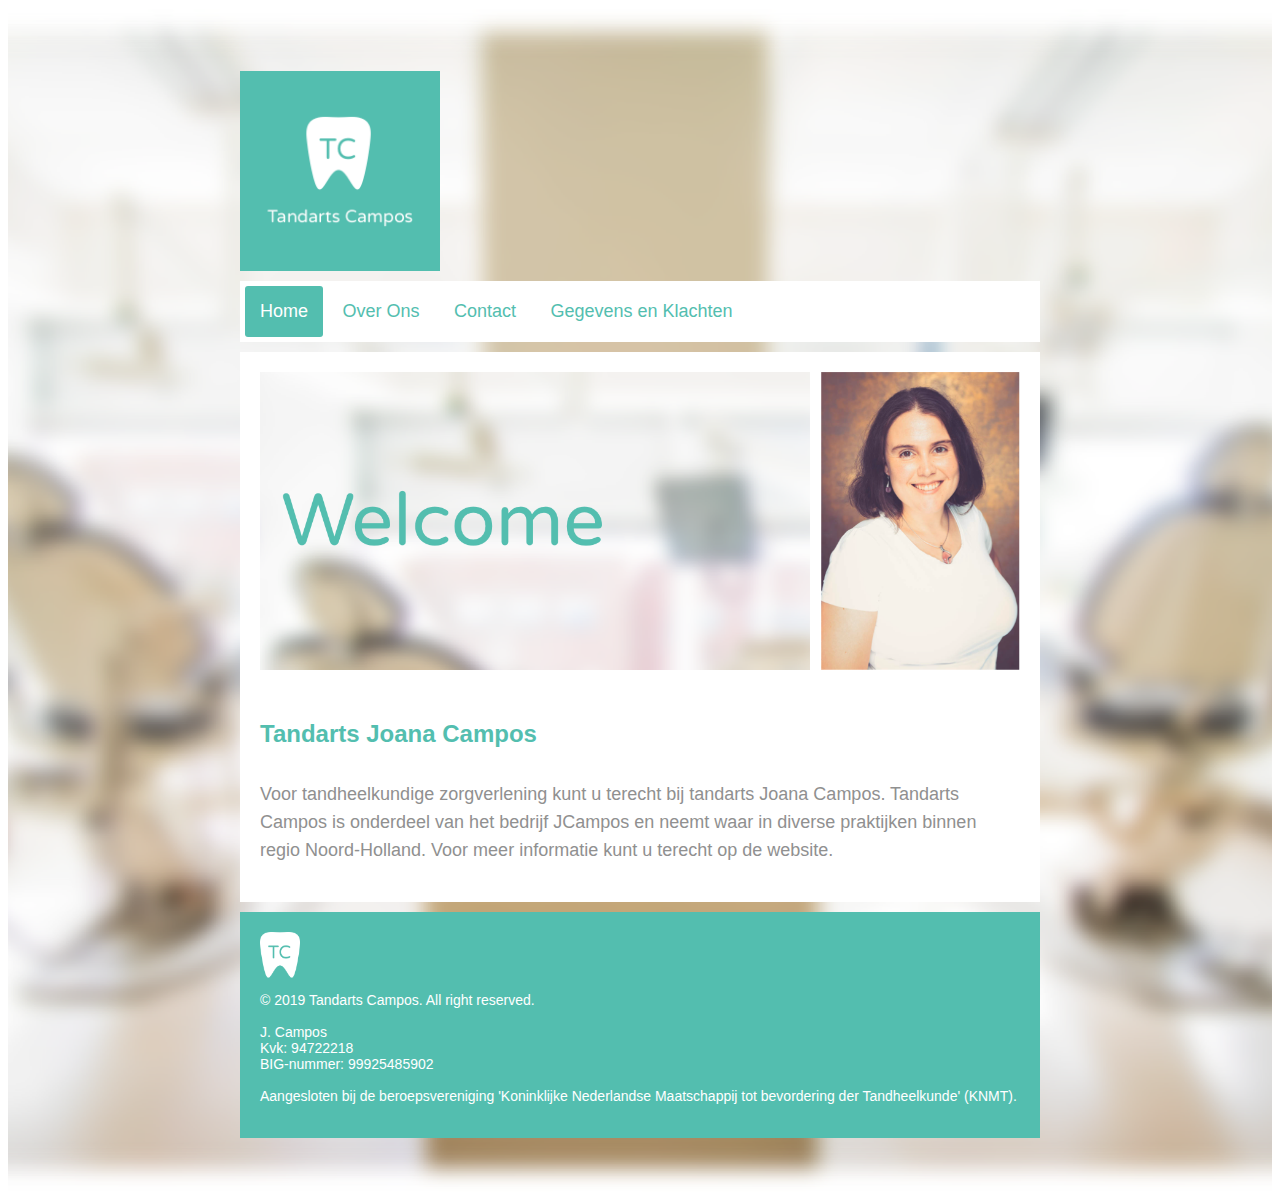
<file: index.html>
<html>
<head>
  <title>Tandarts Joana Campos</title>
  <link rel="icon" 
      type="image/png" 
      href="images/favicon.png">
  <link rel="stylesheet" type="text/css" href="style.css">
</head>

<body class="body">
  <div class="header-section">
    <div class="container">
      <img src="images/tc-logo.png" width="200" height="200" alt="" class="image">
      <div class="nav">
        <a href="index.html" class="active">Home</a>
        <a href="overons.html">Over Ons</a>
        <a href="contact.html">Contact</a>
        <a href="gegevens.html">Gegevens en Klachten</a>
      </div>
     
      <div class="main">
        <img src="images/img5.png" width="100%">
        <h1>Tandarts Joana Campos</h1>
        <p>Voor tandheelkundige zorgverlening kunt u terecht bij tandarts Joana Campos.
          Tandarts Campos is onderdeel van het bedrijf JCampos en neemt waar in diverse praktijken binnen regio Noord-Holland.

          Voor meer informatie kunt u terecht op de website.

        </p>
    
    </div>
  
  <div class="footer-section">
    <img src="images/tc-icon.png" width="40"><br>
           <p>© 2019 Tandarts Campos. All right reserved. <br><br>J. Campos<br>Kvk: 94722218<br>BIG-nummer: 99925485902<br><br>Aangesloten bij de beroepsvereniging 'Koninklijke Nederlandse
Maatschappij tot bevordering der Tandheelkunde' (KNMT).</p>
  </div>

  
</div>
</div>

  <!-- [if lte IE 9]><script src="https://cdnjs.cloudflare.com/ajax/libs/placeholders/3.0.2/placeholders.min.js"></script><![endif] -->
</body>
</html>
</file>
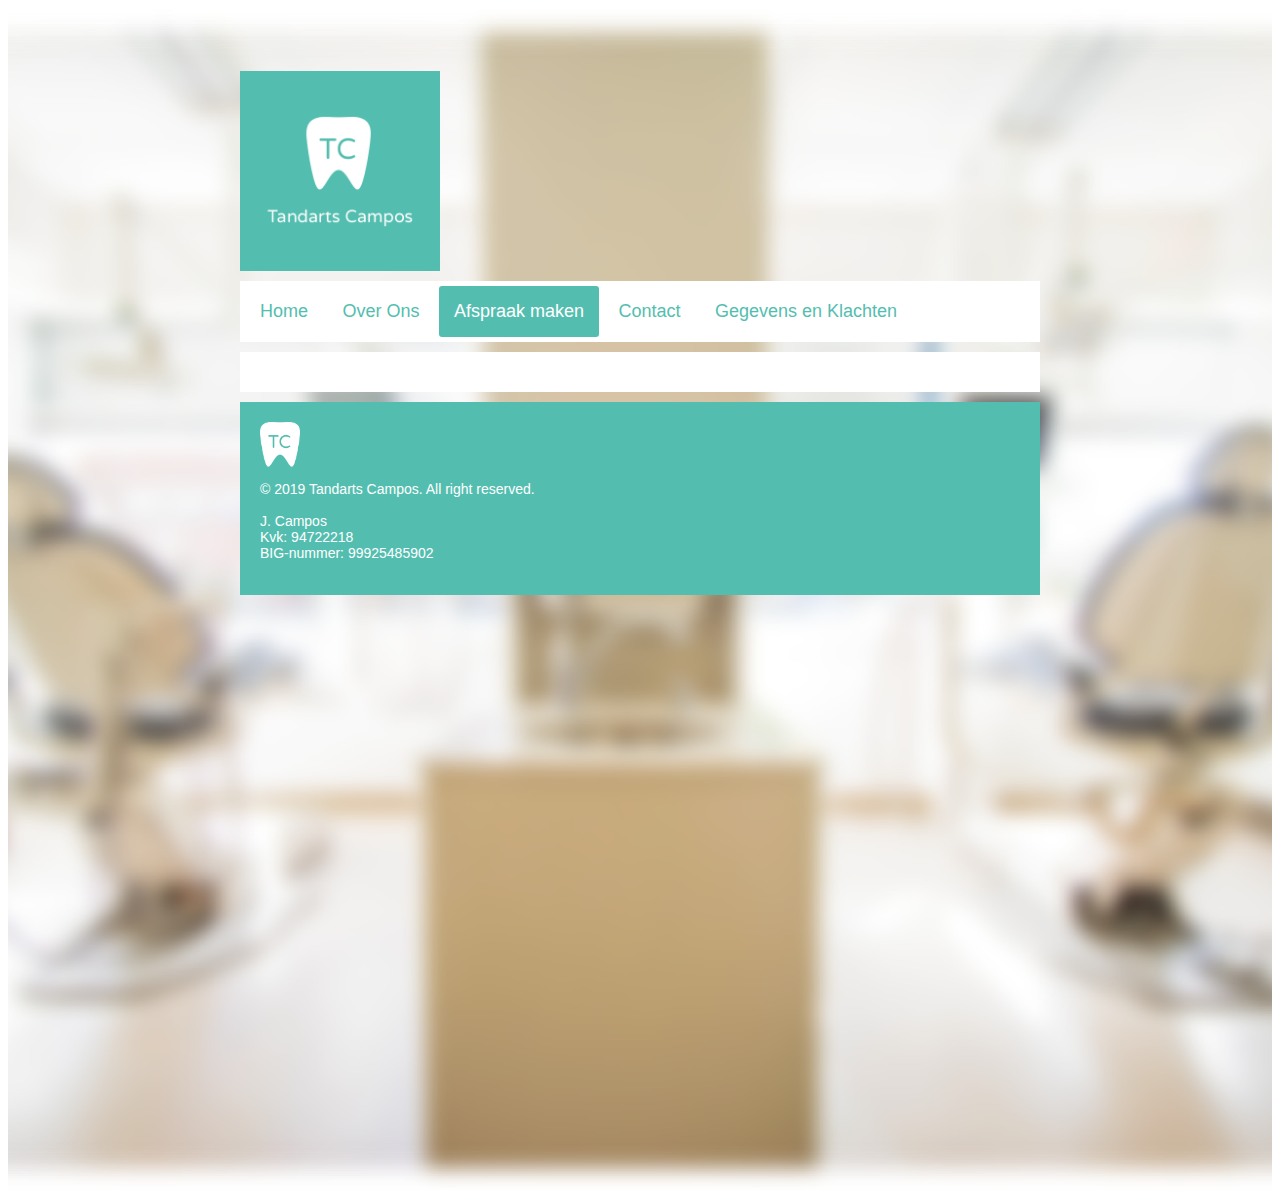
<file: afsprak.html>
<html>
<head>
  <title>Tandarts Joana Campos</title>
  <link rel="icon" 
      type="image/png" 
      href="images/favicon.png">
  <link rel="stylesheet" type="text/css" href="style.css">
</head>

<body class="body">
  <div class="header-section">
    <div class="container">
      <img src="images/tc-logo.png" width="200" height="200" alt="" class="image">
      <div class="nav">
        <a href="index.html">Home</a>
        <a href="overons.html">Over Ons</a>
        <a href="afsprak.html" class="active">Afspraak maken</a>
        <a href="contact.html">Contact</a>
        <a href="gegevens.html">Gegevens en Klachten</a>
      </div>
     
      <div class="main">


       
    
    </div>
  
  <div class="footer-section">
     <img src="images/tc-icon.png" width="40"><br>
          <p>© 2019 Tandarts Campos. All right reserved. <br><br>J. Campos<br>Kvk: 94722218<br>BIG-nummer: 99925485902</p>
  </div>

  
</div>
</div>

  <!-- [if lte IE 9]><script src="https://cdnjs.cloudflare.com/ajax/libs/placeholders/3.0.2/placeholders.min.js"></script><![endif] -->
</body>
</html>
</file>
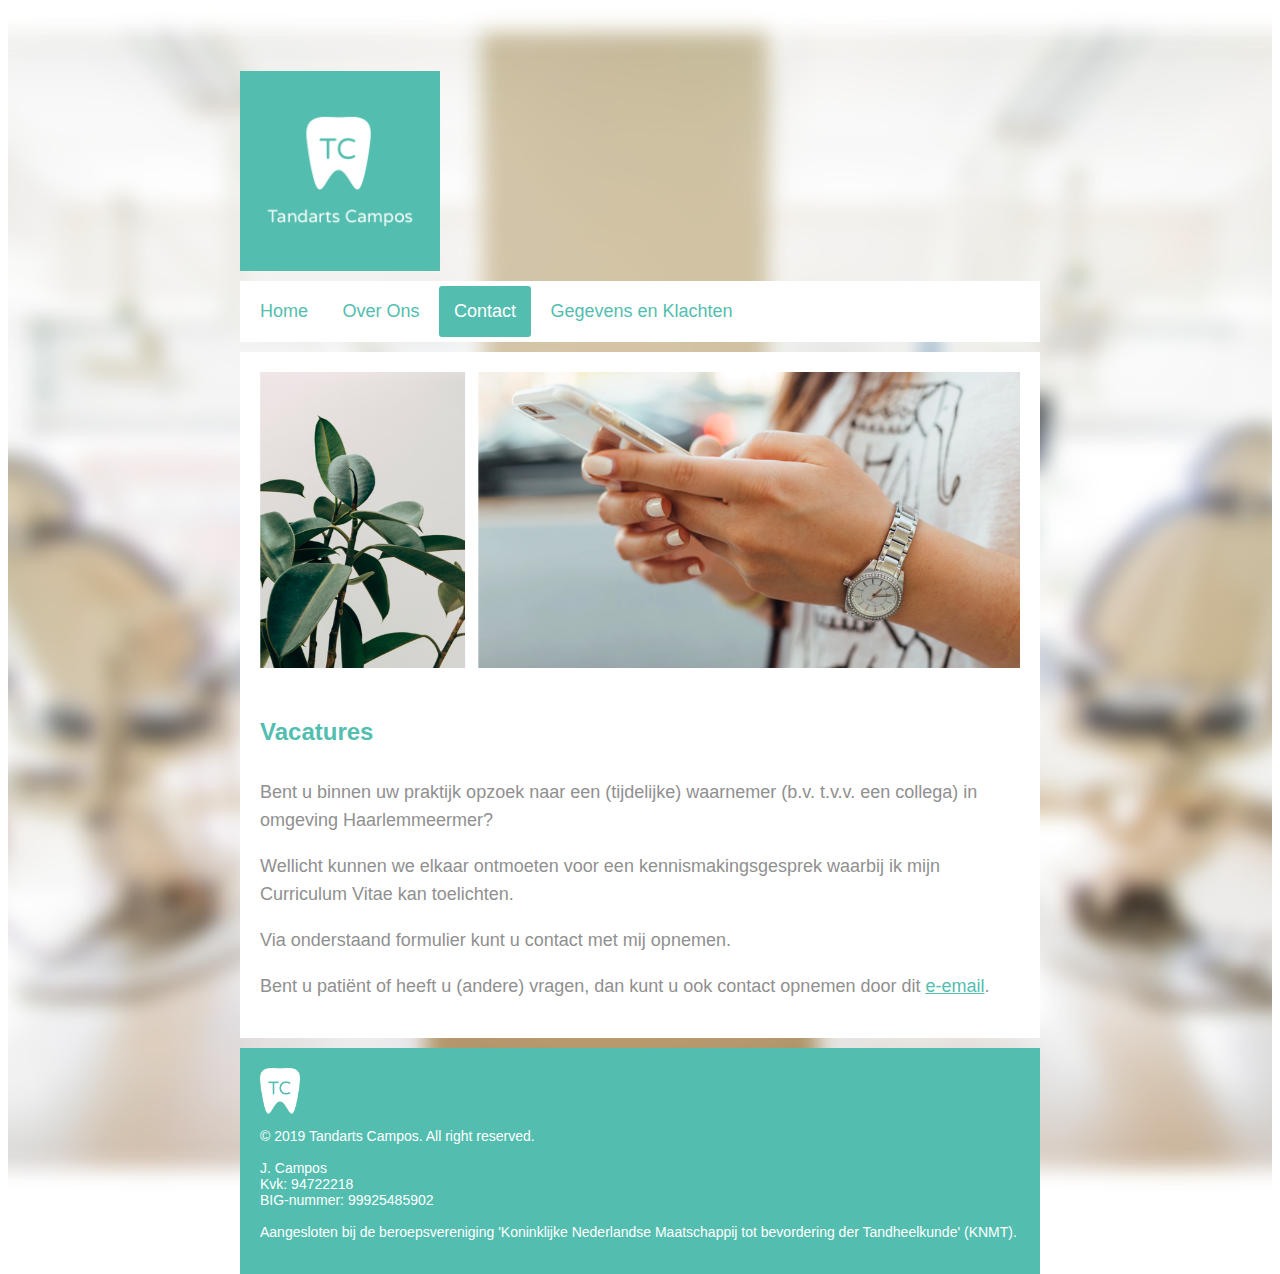
<file: contact.html>
<html>
<head>
  <title>Tandarts Joana Campos</title>
  <link rel="icon" 
      type="image/png" 
      href="images/favicon.png">
  <link rel="stylesheet" type="text/css" href="style.css">
</head>

<body class="body">
  <div class="header-section">
    <div class="container">
      <img src="images/tc-logo.png" width="200" height="200" alt="" class="image">
      <div class="nav">
        <a href="index.html">Home</a>
        <a href="overons.html">Over Ons</a>
        <a href="contact.html" class="active">Contact</a>
        <a href="gegevens.html">Gegevens en Klachten</a>
      </div>
     
      <div class="main">
        <img src="images/img4.png" width="100%">
        <h1>Vacatures</h1>

        <p>Bent u binnen uw praktijk opzoek naar een (tijdelijke) waarnemer (b.v. t.v.v. een collega) in omgeving Haarlemmeermer?</p>

        <p>Wellicht kunnen we elkaar ontmoeten voor een kennismakingsgesprek waarbij ik mijn Curriculum Vitae  kan toelichten.</p>

        <p>Via onderstaand formulier kunt u contact met mij opnemen.</p>



        <p>Bent u patiënt of heeft u (andere) vragen, dan kunt u ook contact opnemen door dit <a href="mailto:EMAIL">e-email</a>.</p>


  
    
    </div>
  
  <div class="footer-section">
    <img src="images/tc-icon.png" width="40"><br>
           <p>© 2019 Tandarts Campos. All right reserved. <br><br>J. Campos<br>Kvk: 94722218<br>BIG-nummer: 99925485902<br><br>Aangesloten bij de beroepsvereniging 'Koninklijke Nederlandse
Maatschappij tot bevordering der Tandheelkunde' (KNMT).</p>
  </div>

  
</div>
</div>

  <!-- [if lte IE 9]><script src="https://cdnjs.cloudflare.com/ajax/libs/placeholders/3.0.2/placeholders.min.js"></script><![endif] -->
</body>
</html>
</file>
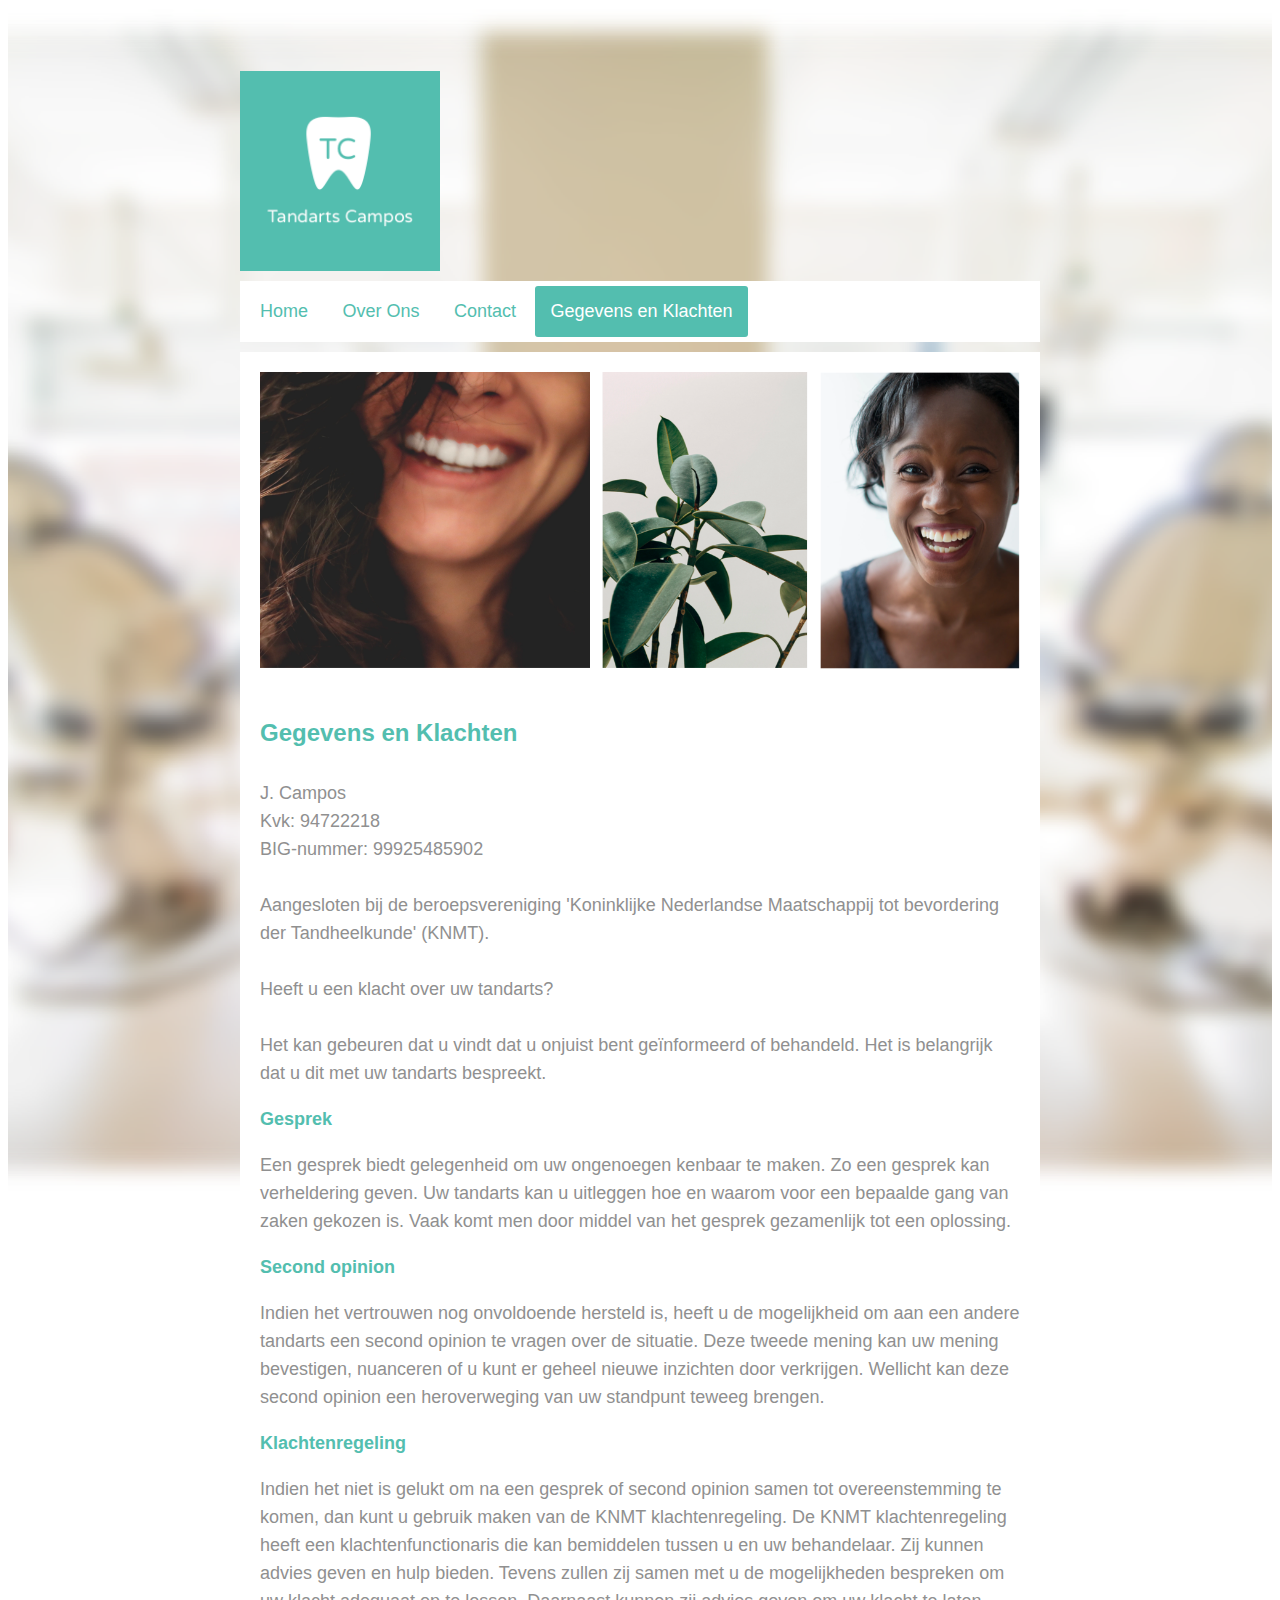
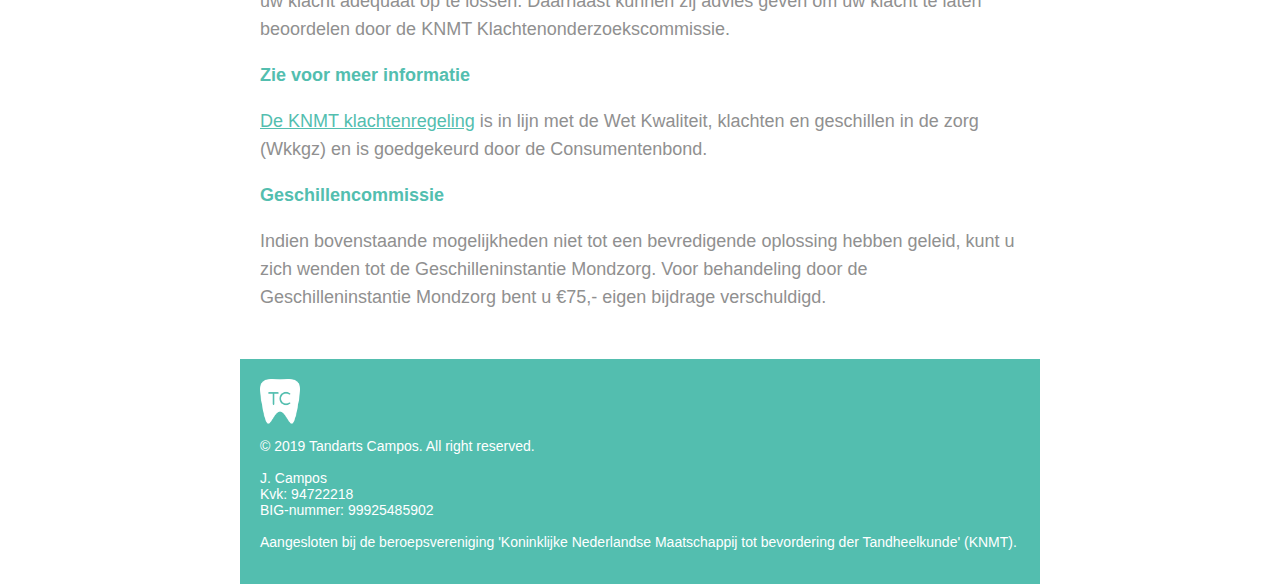
<file: gegevens.html>
<html>
<head>
  <title>Tandarts Joana Campos</title>
  <link rel="icon" 
      type="image/png" 
      href="images/favicon.png">
  <link rel="stylesheet" type="text/css" href="style.css">
</head>

<body class="body">
  <div class="header-section">
    <div class="container">
      <img src="images/tc-logo.png" width="200" height="200" alt="" class="image">
      <div class="nav">
        <a href="index.html">Home</a>
        <a href="overons.html">Over Ons</a>
        <a href="contact.html">Contact</a>
        <a href="gegevens.html" class="active">Gegevens en Klachten</a>
      </div>
     
      <div class="main">
        <img src="images/img1.png" width="100%">
        <h1>Gegevens en Klachten</h1>
        <p>J. Campos<br>
          Kvk: 94722218<br>
          BIG-nummer: 99925485902<br><br>

          Aangesloten bij de beroepsvereniging 'Koninklijke Nederlandse Maatschappij tot bevordering der Tandheelkunde' (KNMT).<br><br>


          Heeft u een klacht over uw tandarts?<br><br>

          Het kan gebeuren dat u vindt dat u onjuist bent geïnformeerd of behandeld. Het is belangrijk dat u dit met uw tandarts bespreekt.</p>

        <h2>Gesprek</h2>

          <p>Een gesprek biedt gelegenheid om uw ongenoegen kenbaar te maken. Zo een gesprek kan verheldering geven. Uw tandarts kan u uitleggen hoe en waarom voor een bepaalde gang van zaken gekozen is. Vaak komt men door middel van het gesprek gezamenlijk tot een oplossing.</p>

        <h2>Second opinion</h2>

        <p>Indien het vertrouwen nog onvoldoende hersteld is, heeft u de mogelijkheid om aan een andere tandarts een second opinion te vragen over de situatie. Deze tweede mening kan uw mening bevestigen, nuanceren of u kunt er geheel nieuwe inzichten door verkrijgen. Wellicht kan deze second opinion een heroverweging van uw standpunt teweeg brengen.</p>

        <h2>Klachtenregeling</h2>

        <p>Indien het niet is gelukt om na een gesprek of second opinion samen tot overeenstemming te komen, dan kunt u gebruik maken van de KNMT klachtenregeling. De KNMT klachtenregeling heeft een klachtenfunctionaris die kan bemiddelen tussen u en uw behandelaar. Zij kunnen advies geven en hulp bieden. Tevens zullen zij samen met u de mogelijkheden bespreken om uw klacht adequaat op te lossen. Daarnaast kunnen zij advies geven om uw klacht te laten beoordelen door de KNMT Klachtenonderzoekscommissie.


        <h2>Zie voor meer informatie</h2>
        <p><a href="https://www.knmt.nl/patienten/klachtenregeling-voor-patienten"> De KNMT klachtenregeling</a> is in lijn met de Wet Kwaliteit, klachten en geschillen in de zorg (Wkkgz) en is goedgekeurd door de Consumentenbond.</p>


        <h2>Geschillencommissie</h2>

        <p>Indien bovenstaande mogelijkheden niet tot een bevredigende oplossing hebben geleid, kunt u zich wenden tot de Geschilleninstantie Mondzorg. Voor behandeling door de Geschilleninstantie Mondzorg bent u €75,- eigen bijdrage verschuldigd.
        </p>
    
    </div>
  
  <div class="footer-section">
    <img src="images/tc-icon.png" width="40"><br>
           <p>© 2019 Tandarts Campos. All right reserved. <br><br>J. Campos<br>Kvk: 94722218<br>BIG-nummer: 99925485902<br><br>Aangesloten bij de beroepsvereniging 'Koninklijke Nederlandse
Maatschappij tot bevordering der Tandheelkunde' (KNMT).</p>
  </div>

  
</div>
</div>

  <!-- [if lte IE 9]><script src="https://cdnjs.cloudflare.com/ajax/libs/placeholders/3.0.2/placeholders.min.js"></script><![endif] -->
</body>
</html>
</file>
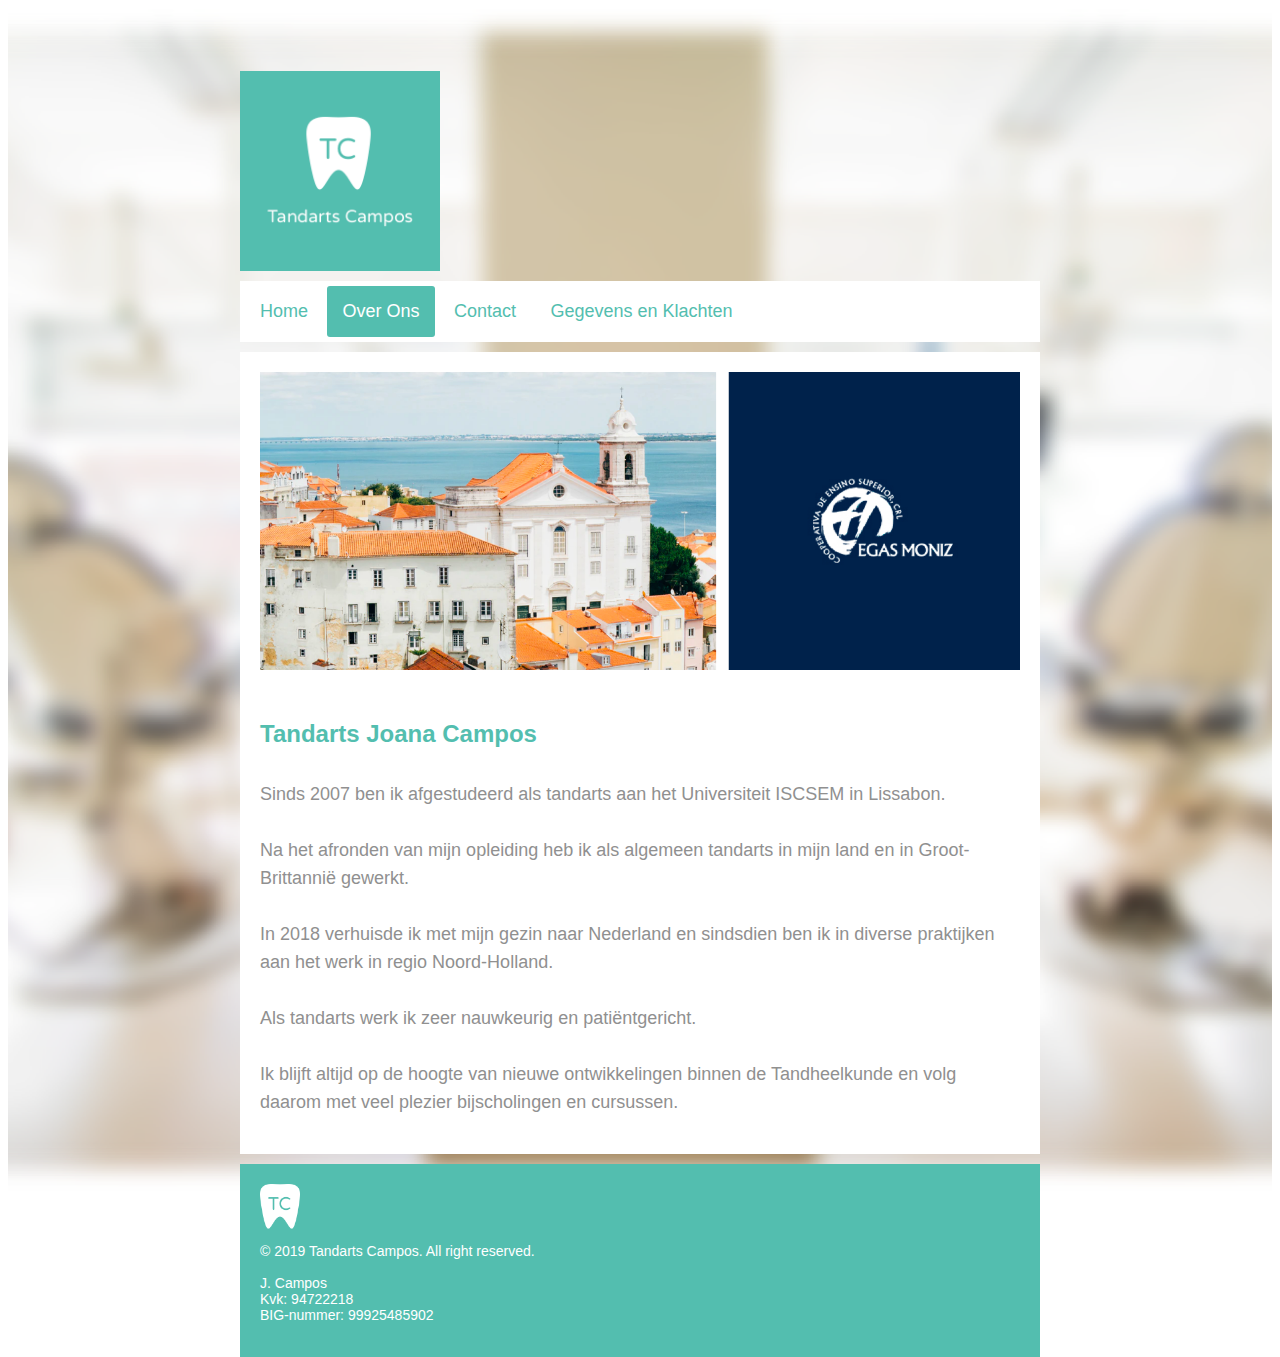
<file: overons.html>
<html>
<head>
  <title>Tandarts Joana Campos</title>
  <link rel="icon" 
      type="image/png" 
      href="images/favicon.png">
  <link rel="stylesheet" type="text/css" href="style.css">
</head>

<body class="body">
  <div class="header-section">
    <div class="container">
      <img src="images/tc-logo.png" width="200" height="200" alt="" class="image">
      <div class="nav">
        <a href="index.html">Home</a>
        <a href="overons.html" class="active">Over Ons</a>
        <a href="contact.html">Contact</a>
        <a href="gegevens.html">Gegevens en Klachten</a>
      </div>
     
      <div class="main">

      <img src="images/img3.png" width="100%">
        <h1>Tandarts Joana Campos</h1>
        <p>Sinds 2007 ben ik afgestudeerd als tandarts aan het Universiteit ISCSEM in Lissabon.<br><br>Na het afronden van mijn opleiding heb ik als algemeen tandarts in mijn land en in Groot-Brittannië gewerkt.<br><br>In 2018 verhuisde ik met mijn gezin naar Nederland en sindsdien ben ik in diverse praktijken aan het werk in regio Noord-Holland.<br><br>Als tandarts werk ik zeer nauwkeurig en patiëntgericht.<br><br>Ik blijft altijd op de hoogte van nieuwe ontwikkelingen binnen de Tandheelkunde en volg daarom met veel plezier bijscholingen en cursussen.
        </p>

       
    
    </div>
  
  <div class="footer-section">
     <img src="images/tc-icon.png" width="40"><br>
          <p>© 2019 Tandarts Campos. All right reserved. <br><br>J. Campos<br>Kvk: 94722218<br>BIG-nummer: 99925485902</p>
  </div>

  
</div>
</div>

  <!-- [if lte IE 9]><script src="https://cdnjs.cloudflare.com/ajax/libs/placeholders/3.0.2/placeholders.min.js"></script><![endif] -->
</body>
</html>
</file>
<file: style.css>
body {
  background-color: #fff;
  font-family: 'Varela Round', sans-serif;

}

h1 {
	font-size:24px;
	line-height:36px;
	color:#53beaf;
	padding-top:30px;
	padding-bottom:10px;
}

h2 {
	font-size:18px;
	line-height:28px;
	color:#53beaf;
}

p {
	font-size: 18px;
  	line-height: 28px;
	font-family: 'Lato', sans-serif;
}

p a {
	color:#53beaf;
}

.header-section {
  height: 100%;
  padding-top: 63px;
  padding-bottom: 237px;
  background-image: url('images/dentistbackground.png');
  background-position: 50% 50%;
  background-size: cover;
  color: #fff;
  text-align: left;
}

.container {
	max-width: 800px;
	width:100%;
	margin: 0px auto;
	color:#909090;
}

.footer-section {
  padding:20px;
  margin-top:10px;
  background-color: #53beaf;
}

.footer-section p {  
	color: #fff;
  font-size:14px;
  line-height:16px;
}

.nav {
	background-color:#fff;
	padding: 5px;
	margin: 10px 0px 10px 0px;
	display: block;

}

.nav a {
	padding: 15px;
	color: #53beaf;
	font-size:18px;
	text-decoration: none;
	display:inline-block;
}

.nav a.active, .nav a:hover {
	padding: 15px;
	color: #fff;
	background-color:#53beaf;
	font-size:18px;
	text-decoration: none;
	display:inline-block;
	border-radius:3px;
}

.main {
	background-color:#fff;
	padding: 20px;
}
</file>
